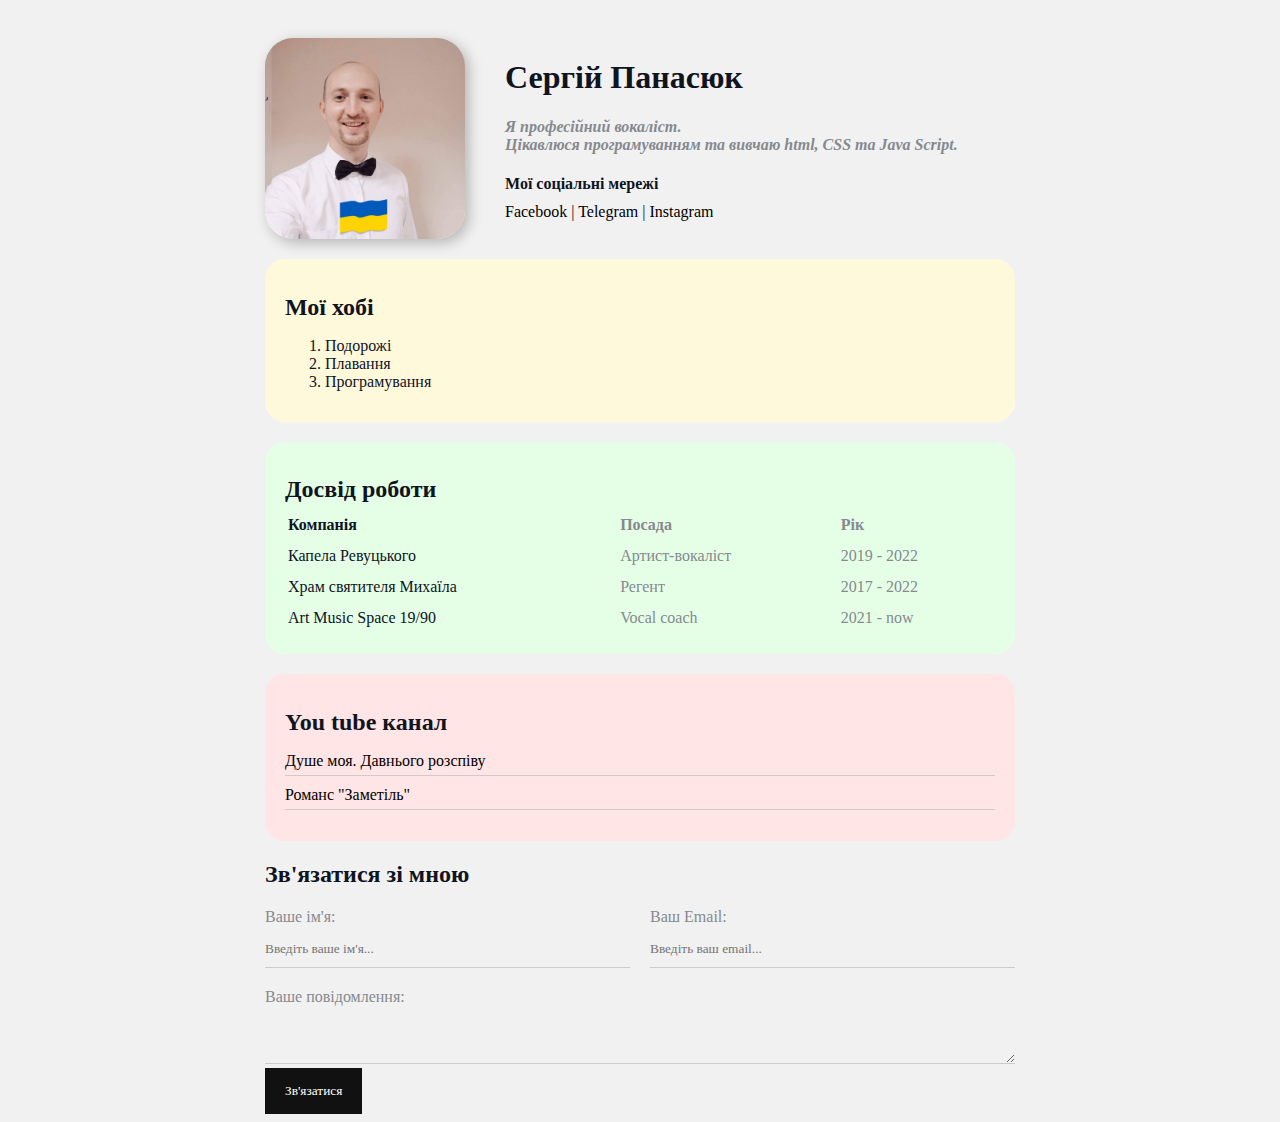
<file: index.html>
<!DOCTYPE html>

<head>
    <meta charset="UTF-8">

    <title>Serhii CV</title>
    <link href="styles.css" rel="stylesheet" />
</head>

<body>
    <div class="container">
        <div class="info">
            <img src="my_photo.jpg" alt="тут моя фотка" class="avatar" />

            <div class="info-text">
                <h1>Сергій Панасюк</h1>
                <p>Я професійний вокаліст.</p>
                <p>Цікавлюся програмуванням та вивчаю html, CSS та Java Script.</p>

                <h4>Мої соціальні мережі</h4>

                <a href="//www.facebook.com/serhii.panasiuk.3/" target="_blank">Facebook</a>
                |
                <a href="//t.me/Verticalno" target="_blank">Telegram</a>
                |
                <a href="https://www.instagram.com/serhii_panasiuk/" target="_blank">Instagram</a>
            </div>
        </div>

        <div class="card bg-yellow">

            <h2>Мої хобі</h2>
            <ol type="1">
                <li>Подорожі</li>
                <li>Плавання</li>
                <li>Програмування</li>
            </ol>
        </div>



        <div class="card bg-green">
            <h2>Досвід роботи</h2>
            <table class="table">
                <tr>
                    <td><strong>Компанія</strong></td>
                    <td><strong>Посада</strong></td>
                    <td><strong>Рік</strong></td>
                </tr>
                <tr>
                    <td>Капела Ревуцького</td>
                    <td>Артист-вокаліст</td>
                    <td>2019 - 2022</td>
                </tr>
                <tr>
                    <td>Храм святителя Михаїла</td>
                    <td>Регент</td>
                    <td>2017 - 2022</td>
                </tr>

                <tr>
                    <td>Art Music Space 19/90</td>
                    <td>Vocal coach</td>
                    <td>2021 - now</td>
                </tr>

            </table>
        </div>

        <div class="card bg-red">
            <h2>You tube канал</h2>
            <ul class="link-list">
                <li>
                    <a href="https://www.youtube.com/watch?v=DIlYK5NSa3s&t=13s" target="_blank">Душе моя. Давнього
                        розспіву</a>
                </li>
                <li>
                    <a href="https://youtu.be/ApuiOuZpMY4" target="blank">Романс "Заметіль"</a>
                </li>
            </ul>
        </div>
        <div class="contact">

            <h2>Зв'язатися зі мною</h2>

            <form action="/">
                <div class="row">
                    <div class="form-group">
                        <label for="name">Ваше ім'я:</label>
                        <input type="text" id="name" placeholder="Введіть ваше ім'я...">
                    </div>


                    <div class="form-group">
                        <label for="email">Ваш Email:</label>
                        <input type="email" id="Email" placeholder="Введіть ваш email...">
                    </div>
                </div>

                <div class="form-group">
                    <label for="email">Ваше повідомлення:</label>

                    <textarea id="text" rows="2" cols="15"></textarea>
                </div>



                <input class="btn" type="submit" value="Зв'язатися">

            </form>
        </div>
        <div class="position">
            <div class="box"></div>
        </div>
    </div>
</body>

</html>
</file>
<file: styles.css>
body {
  background-color: #f1f1f1;
  color: #0f141e;
  font-size: 16px;
  font-weight: normal;
  font-family: 'Times New Roman', Times, serif
}

a {
  color: black;
  text-decoration: none;
}

a:hover {
  text-decoration: underline;
}

a:active {
  color: blue;
}

a:visited {
  color: grey;
}

.avatar {
  width: 200px;
  border-radius: 28px;
  box-shadow: 4px 4px 14px rgba(0, 0, 0, 0.25);
}

.info {
  display: flex;
  margin-bottom: 20px;
}

@media (max-width: 700px) {
  .info {
    text-align: center;
    display: block;

  }
}

.info-text {
  margin-left: 40px;
}

.info-text h4 {
  margin-bottom: 10px;
}

.info p {
  color: #86898f;
  margin: 0;
  font-style: italic;
  font-weight: bold;
  text-decoration: none;
  /*text-transform: ; */
}

.container {
  max-width: 750px;
  margin: auto;
  padding-top: 30px;
}

/*.social {
  background: green;
  padding-top: 15px;
  padding-right: 20px;
  padding-bottom: 25px;
  padding-left: 30px;

  border: 5px solid red;
  border-bottom-style: dotted ;
  border-top-width: 15px;

  margin: 5px;  
} */
.bg-yellow {
  background: #fff9dc;
}

.bg-green {
  background: #e5ffe7;
}

.bg-red {
  background: #ffe5e5;
}

.card {
  padding: 15px 20px;
  margin-bottom: 20px;
  border-radius: 20px;
}

.card h2 {
  margin-bottom: 10px;
}

.link-list {
  list-style: none;
  padding: 0;
}

.link-list li {
  margin-bottom: 10px;
  padding-bottom: 5px;
  border-bottom: 1px solid #ccc;
}

.list {
  padding: 0 20px;
}

.list li {
  color: #86898f;
  margin-bottom: 10px;
}

.table {
  width: 100%;
}

.table td {
  padding-bottom: 10px;
}

table td:nth-child(2),
.table td:nth-child(3) {
  color: #86898f;
}

.contact h2 {
  text-align: left;
}

.form-group label {
  display: block;
  font-size: 14;
  color: #86898f;
}

.form-group input,
.form-group textarea {
  width: 100%;
  box-sizing: border-box;
  border: none;
  background: transparent;
  border-bottom: 1px solid #ccc;
  color: #000;
  padding: 15px 0 10px;
  outline: none;
  font-family: inherit;
}

.row {
  display: flex;
  margin-bottom: 20px;
}

.row>.form-group {
  width: 50%;
  margin-right: 20px;
}

.row>.form-group:last-child {
  margin-right: 0;
}

.btn {
  background: #111;
  padding: 15px 20px;
  color: #fff;
  border: none;
  font-family: inherit;
  cursor: pointer;
}

.btn:hover {
  opacity: 0.9;
}


/*.position {
border: 4px solid black;
margin-top: 40px;
padding: 20px;
}
.box {
position: absolute ;
top: 50px;
width: 50px;;
height: 50px;
background: lightcoral ;
} */
</file>
